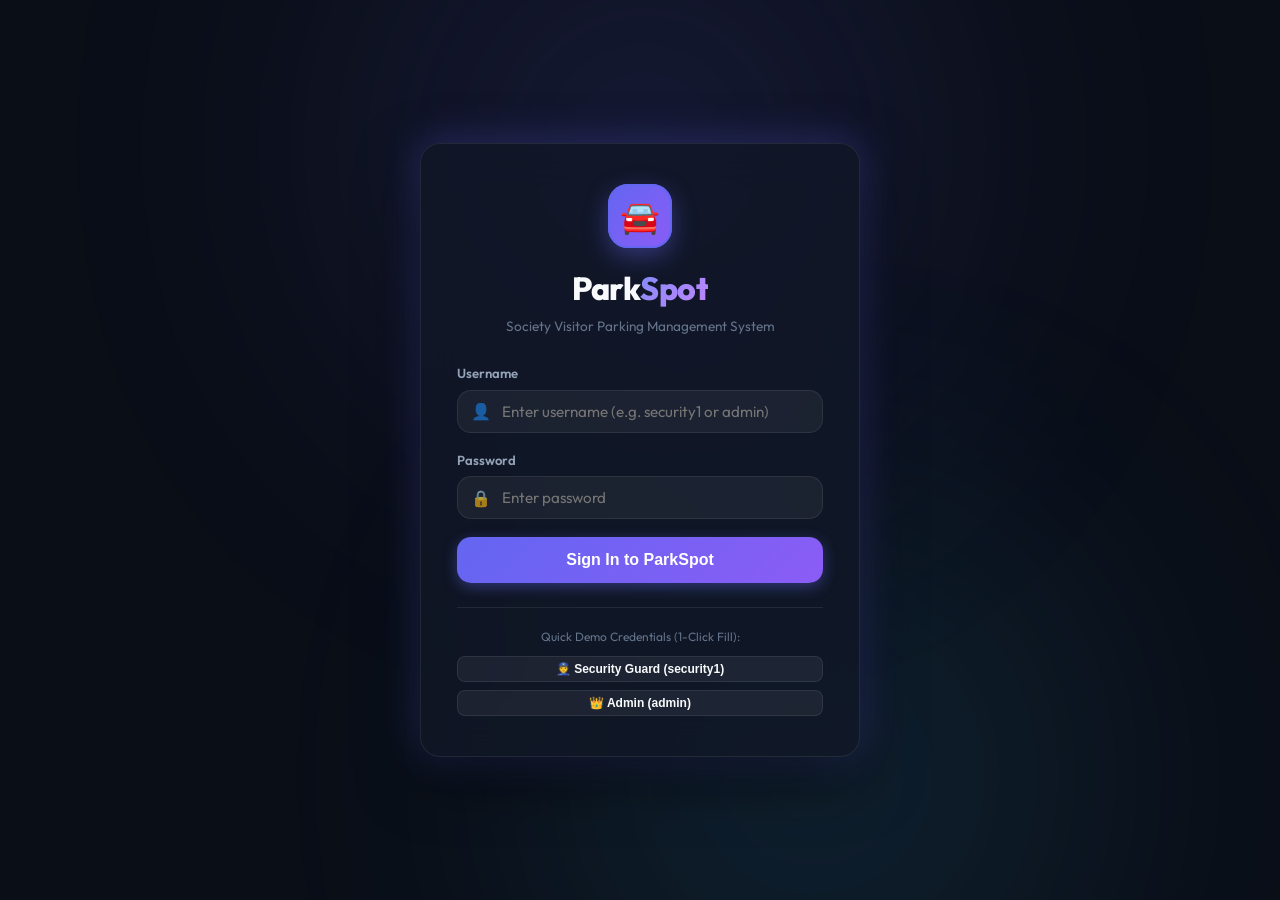
<file: frontend/index.html>
<!DOCTYPE html>
<html lang="en">
<head>
    <meta charset="UTF-8">
    <meta name="viewport" content="width=device-width, initial-scale=1.0">
    <title>ParkSpot — Society Visitor Parking Management</title>
    <meta name="description" content="Secure, real-time residential visitor parking slot management system.">
    <!-- Google Fonts -->
    <link rel="preconnect" href="https://fonts.googleapis.com">
    <link rel="preconnect" href="https://fonts.gstatic.com" crossorigin>
    <link href="https://fonts.googleapis.com/css2?family=Outfit:wght@300;400;500;600;700;800&family=JetBrains+Mono:wght@400;500;700&display=swap" rel="stylesheet">
    <link rel="stylesheet" href="style.css">
</head>
<body>
    <!-- Ambient Background Lighting -->
    <div class="bg-orb orb-primary"></div>
    <div class="bg-orb orb-secondary"></div>

    <!-- ========================================================
         VIEW 1: SIGN IN / LOGIN GATE (First screen user sees)
         ======================================================== -->
    <section class="auth-gate-screen" id="view-login">
        <div class="auth-card">
            <div class="auth-brand">
                <div class="brand-icon lg">
                    <span class="pulse-ring"></span>
                    🚘
                </div>
                <h1 class="auth-title">Park<span>Spot</span></h1>
                <p class="auth-subtitle">Society Visitor Parking Management System</p>
            </div>

            <div class="auth-body">
                <form id="login-form" onsubmit="handleAuthSubmit(event)">
                    <div class="form-group">
                        <label for="login-username">Username</label>
                        <div class="input-with-icon">
                            <span class="input-icon">👤</span>
                            <input type="text" id="login-username" class="form-control" placeholder="Enter username (e.g. security1 or admin)" required autocomplete="username">
                        </div>
                    </div>

                    <div class="form-group">
                        <label for="login-password">Password</label>
                        <div class="input-with-icon">
                            <span class="input-icon">🔒</span>
                            <input type="password" id="login-password" class="form-control" placeholder="Enter password" required autocomplete="current-password">
                        </div>
                    </div>

                    <button type="submit" class="btn btn-primary btn-block btn-lg" id="btn-login-submit">
                        Sign In to ParkSpot
                    </button>
                </form>

                <div class="demo-logins-box">
                    <span class="demo-hint">Quick Demo Credentials (1-Click Fill):</span>
                    <div class="demo-buttons">
                        <button type="button" class="btn btn-secondary btn-xs" onclick="quickFillAuth('security1', 'password123')">
                            👮 Security Guard (security1)
                        </button>
                        <button type="button" class="btn btn-secondary btn-xs" onclick="quickFillAuth('admin', 'admin123')">
                            👑 Admin (admin)
                        </button>
                    </div>
                </div>
            </div>
        </div>
    </section>

    <!-- ========================================================
         MAIN APPLICATION SHELL (Hidden until logged in)
         ======================================================== -->
    <div class="app-shell" id="app-shell" style="display: none;">
        <!-- Top Navigation Bar -->
        <header class="navbar">
            <div class="brand" onclick="navigateTo('dashboard')">
                <div class="brand-icon">
                    <span class="pulse-ring"></span>
                    🚘
                </div>
                <div>
                    <h2 class="brand-title">Park<span>Spot</span></h2>
                    <p class="brand-tagline">Society Visitor Parking</p>
                </div>
            </div>

            <!-- Page Navigation Tabs -->
            <nav class="nav-links">
                <button class="nav-link-btn active" id="nav-dashboard" onclick="navigateTo('dashboard')">
                    <span class="nav-icon">📊</span> Dashboard
                </button>
                <button class="nav-link-btn" id="nav-bays" onclick="navigateTo('bays')">
                    <span class="nav-icon">🅿️</span> Parking Bays
                </button>
                <button class="nav-link-btn" id="nav-actions" onclick="navigateTo('actions')">
                    <span class="nav-icon">⚡</span> Quick Actions
                </button>
                <button class="nav-link-btn" id="nav-history" onclick="navigateTo('history')">
                    <span class="nav-icon">📋</span> Visitor History
                </button>
            </nav>

            <!-- User Info, Clock & Logout -->
            <div class="nav-user-panel">
                <div class="live-clock" id="live-clock">--:--:--</div>
                
                <div class="user-badge" id="user-badge">
                    <span class="user-avatar" id="user-avatar">👮</span>
                    <div class="user-info">
                        <span class="user-name" id="user-name">security1</span>
                        <span class="user-role" id="user-role">SECURITY</span>
                    </div>
                </div>

                <button class="btn btn-logout" onclick="handleLogout()" title="Log out from system">
                    <span>🚪</span> Logout
                </button>
            </div>
        </header>

        <!-- ========================================================
             PAGE 1: DASHBOARD (Summary, Metrics, Quick View)
             ======================================================== -->
        <section class="page-view active" id="page-dashboard">
            <div class="page-header">
                <div>
                    <h2 class="page-title">Executive Dashboard</h2>
                    <p class="page-subtitle">Real-time society parking occupancy, metrics, and capacity analytics.</p>
                </div>
                <div class="page-actions-right">
                    <span class="status-pill live-indicator">
                        <span class="blinking-dot"></span> System Live
                    </span>
                    <button class="btn btn-secondary btn-sm" onclick="refreshAllData()">
                        🔄 Refresh
                    </button>
                </div>
            </div>

            <!-- Metrics Cards -->
            <div class="metrics-grid">
                <div class="metric-card" onclick="navigateTo('bays')">
                    <div class="metric-icon bg-indigo">🅿️</div>
                    <div class="metric-content">
                        <span class="metric-label">Total Numbered Bays</span>
                        <h3 class="metric-value" id="dash-total-slots">--</h3>
                        <span class="metric-sub">Dedicated visitor slots</span>
                    </div>
                </div>

                <div class="metric-card metric-card-free" onclick="navigateTo('bays')">
                    <div class="metric-icon bg-emerald">✅</div>
                    <div class="metric-content">
                        <span class="metric-label">Available Slots</span>
                        <h3 class="metric-value text-emerald" id="dash-free-slots">--</h3>
                        <span class="metric-sub">Ready for check-in</span>
                    </div>
                </div>

                <div class="metric-card metric-card-occupied" onclick="navigateTo('bays')">
                    <div class="metric-icon bg-rose">🚘</div>
                    <div class="metric-content">
                        <span class="metric-label">Occupied Slots</span>
                        <h3 class="metric-value text-rose" id="dash-occupied-slots">--</h3>
                        <span class="metric-sub">Vehicles currently parked</span>
                    </div>
                </div>

                <div class="metric-card" onclick="navigateTo('history')">
                    <div class="metric-icon bg-amber">📈</div>
                    <div class="metric-content">
                        <span class="metric-label">Today's Visits</span>
                        <h3 class="metric-value text-amber" id="dash-today-visits">--</h3>
                        <span class="metric-sub">Total vehicles logged today</span>
                    </div>
                </div>
            </div>

            <!-- Capacity Progress & Quick Highlights -->
            <div class="dashboard-split">
                <!-- Left: Occupancy Gauge Card -->
                <div class="card">
                    <div class="card-header">
                        <h4 class="card-title">Real-time Bay Capacity</h4>
                        <span class="occupancy-pct" id="dash-occupancy-rate">0% Full</span>
                    </div>
                    <div class="progress-bar-container">
                        <div class="progress-bar-fill" id="dash-progress-fill" style="width: 0%;"></div>
                    </div>
                    <div class="capacity-legend">
                        <div class="legend-item"><span class="legend-dot dot-free"></span> Available: <strong id="dash-legend-free">0</strong></div>
                        <div class="legend-item"><span class="legend-dot dot-occupied"></span> Occupied: <strong id="dash-legend-occ">0</strong></div>
                    </div>

                    <div class="dashboard-quick-ctas">
                        <button class="btn btn-primary btn-block" onclick="navigateTo('actions')">
                            ➕ Register Vehicle Entry
                        </button>
                        <button class="btn btn-secondary btn-block" onclick="navigateTo('bays')">
                            👀 Inspect Parking Bays
                        </button>
                    </div>
                </div>

                <!-- Right: Currently Parked Summary Table -->
                <div class="card">
                    <div class="card-header">
                        <h4 class="card-title">Vehicles Currently Inside Society</h4>
                        <button class="btn btn-outline btn-xs" onclick="navigateTo('history')">View Full History &rarr;</button>
                    </div>
                    <div class="table-container mini-table">
                        <table class="data-table">
                            <thead>
                                <tr>
                                    <th>Plate #</th>
                                    <th>Bay</th>
                                    <th>Flat</th>
                                    <th>Entry Time</th>
                                    <th>Action</th>
                                </tr>
                            </thead>
                            <tbody id="dash-active-tbody">
                                <!-- Populated dynamically -->
                            </tbody>
                        </table>
                    </div>
                </div>
            </div>
        </section>

        <!-- ========================================================
             PAGE 2: LIVE PARKING BAY OVERVIEW (Dedicated Page)
             ======================================================== -->
        <section class="page-view" id="page-bays">
            <div class="page-header">
                <div>
                    <h2 class="page-title">Live Parking Bay Overview</h2>
                    <p class="page-subtitle">Interactive visual status grid for all numbered society visitor parking slots.</p>
                </div>
                <div class="bay-controls">
                    <div class="slot-filters">
                        <button class="filter-pill active" data-filter="ALL" onclick="filterBays('ALL', this)">All Slots</button>
                        <button class="filter-pill" data-filter="FREE" onclick="filterBays('FREE', this)">Available Only</button>
                        <button class="filter-pill" data-filter="OCCUPIED" onclick="filterBays('OCCUPIED', this)">Occupied Only</button>
                    </div>
                    <button class="btn btn-primary btn-sm" onclick="navigateTo('actions')">
                        ➕ Assign a Bay
                    </button>
                    <button class="btn btn-secondary btn-sm" id="btn-admin-add-slot" onclick="openAddSlotModal()" style="display: none;">
                        🏗️ Add New Bay
                    </button>
                </div>
            </div>

            <!-- Visual Grid of Parking Bays -->
            <div class="bay-grid-container" id="bay-grid">
                <!-- Dynamically populated bay cards -->
            </div>
        </section>

        <!-- ========================================================
             PAGE 3: QUICK ACTIONS (Dedicated Vehicle Entry & Checkout Page)
             ======================================================== -->
        <section class="page-view" id="page-actions">
            <div class="page-header">
                <div>
                    <h2 class="page-title">Quick Actions Station</h2>
                    <p class="page-subtitle">Register new incoming visitor vehicles or instantly check out departing vehicles.</p>
                </div>
            </div>

            <div class="actions-split-grid">
                <!-- Action 1: Vehicle Entry Station -->
                <div class="card action-station-card">
                    <div class="station-header">
                        <div class="station-icon bg-emerald">🚘</div>
                        <div>
                            <h3 class="station-title">Vehicle Check-In Station</h3>
                            <p class="station-desc">Assign numbered slot and record entry timestamp.</p>
                        </div>
                    </div>

                    <form id="action-entry-form" onsubmit="handleStationEntry(event)">
                        <div class="form-group">
                            <label for="station-vehicle-number">Vehicle Number Plate</label>
                            <input type="text" id="station-vehicle-number" class="form-control input-plate" placeholder="e.g. TN38AB1234" required autocomplete="off" oninput="updatePlatePreview(this.value)">
                            
                            <!-- Real-time License Plate Preview -->
                            <div class="plate-preview-box">
                                <span class="plate-ind">IND</span>
                                <span class="plate-text" id="preview-plate-text">TN 38 AB 1234</span>
                            </div>
                        </div>

                        <div class="form-row">
                            <div class="form-group">
                                <label for="station-select-flat">Flat Being Visited</label>
                                <select id="station-select-flat" class="form-control" required>
                                    <option value="">Select Flat...</option>
                                </select>
                            </div>

                            <div class="form-group">
                                <label for="station-select-slot">Assign Free Parking Bay</label>
                                <select id="station-select-slot" class="form-control" required>
                                    <option value="">Select Free Slot...</option>
                                </select>
                            </div>
                        </div>

                        <div class="rule-callout">
                            🛡️ <strong>Service-Layer Rule:</strong> An occupied bay cannot be assigned twice. Server assigns <code>entryTime = NOW</code> automatically.
                        </div>

                        <div id="station-inline-alert" class="inline-feedback-alert"></div>

                        <button type="submit" class="btn btn-primary btn-block btn-lg" id="btn-station-submit">
                            ✅ Check In & Park Vehicle
                        </button>
                    </form>
                </div>

                <!-- Action 2: Quick Checkout / Exit Station -->
                <div class="card action-station-card">
                    <div class="station-header">
                        <div class="station-icon bg-rose">🚪</div>
                        <div>
                            <h3 class="station-title">Vehicle Check-Out Station</h3>
                            <p class="station-desc">Record exit timestamp, free the slot, and save visit history.</p>
                        </div>
                    </div>

                    <div class="station-body">
                        <div class="form-group">
                            <label>Select Parked Vehicle to Check Out:</label>
                            <div class="search-box mb-2">
                                <input type="text" class="form-control" id="checkout-search" placeholder="Filter by vehicle or flat..." oninput="filterCheckoutList(this.value)">
                            </div>
                        </div>

                        <div class="checkout-vehicle-list" id="checkout-vehicle-list">
                            <!-- Populated with parked vehicles ready to exit -->
                        </div>
                    </div>
                </div>
            </div>
        </section>

        <!-- ========================================================
             PAGE 4: VISITOR HISTORY & DAILY REPORTS (Dedicated Page)
             ======================================================== -->
        <section class="page-view" id="page-history">
            <div class="page-header">
                <div>
                    <h2 class="page-title">Visitor History & Daily Reports</h2>
                    <p class="page-subtitle">Complete audit logs, historical records, and daily society visitor reports.</p>
                </div>
                <div class="history-controls">
                    <div class="date-picker-wrap">
                        <label for="history-date-picker">Filter Date:</label>
                        <input type="date" id="history-date-picker" class="form-control date-input" onchange="handleHistoryDateChange(this.value)">
                    </div>
                    <button class="btn btn-secondary btn-sm" onclick="resetHistoryFilters()">
                        View All History
                    </button>
                </div>
            </div>

            <!-- Report Metric Badges -->
            <div class="report-stats-strip">
                <div class="report-badge-box">
                    <span class="report-badge-label">Selected Date</span>
                    <strong class="report-badge-val" id="hist-selected-date">Today</strong>
                </div>
                <div class="report-badge-box">
                    <span class="report-badge-label">Total Visits</span>
                    <strong class="report-badge-val text-primary" id="hist-stat-total">0</strong>
                </div>
                <div class="report-badge-box">
                    <span class="report-badge-label">Still Parked</span>
                    <strong class="report-badge-val text-rose" id="hist-stat-parked">0</strong>
                </div>
                <div class="report-badge-box">
                    <span class="report-badge-label">Completed Exits</span>
                    <strong class="report-badge-val text-emerald" id="hist-stat-exited">0</strong>
                </div>
            </div>

            <!-- History Table Card -->
            <div class="card">
                <div class="card-header">
                    <div class="table-search-box">
                        <input type="text" id="history-text-filter" placeholder="Search by vehicle, flat, or resident..." oninput="filterHistoryTable(this.value)">
                    </div>
                    <span class="records-count" id="history-records-count">Showing 0 records</span>
                </div>

                <div class="table-container">
                    <table class="data-table">
                        <thead>
                            <tr>
                                <th>Vehicle Number</th>
                                <th>Parking Bay</th>
                                <th>Flat</th>
                                <th>Resident</th>
                                <th>Entry Time</th>
                                <th>Exit Time</th>
                                <th>Status</th>
                                <th>Action</th>
                            </tr>
                        </thead>
                        <tbody id="history-tbody">
                            <!-- Populated dynamically -->
                        </tbody>
                    </table>
                </div>
            </div>
        </section>
    </div>

    <!-- Toast Notification Container -->
    <div class="toast-container" id="toast-container"></div>

    <!-- Add Slot Modal (Admin Only) -->
    <div class="modal-backdrop" id="add-slot-modal" style="display: none;" onclick="if(event.target === this) closeAddSlotModal()">
        <div class="modal-card">
            <div class="modal-header">
                <h3>🏗️ Add New Parking Bay</h3>
                <button type="button" class="modal-close-btn" onclick="closeAddSlotModal()">&times;</button>
            </div>
            <p class="modal-subtitle">Admin Action: Expand society parking capacity by creating a new numbered bay.</p>
            <form id="create-slot-form" onsubmit="handleCreateSlotSubmit(event)">
                <div class="form-group">
                    <label for="new-slot-number">New Slot Number (Positive Integer)</label>
                    <input type="number" id="new-slot-number" class="form-control" placeholder="e.g. 11" min="1" required>
                </div>
                <div class="modal-actions">
                    <button type="button" class="btn btn-secondary" onclick="closeAddSlotModal()">Cancel</button>
                    <button type="submit" class="btn btn-primary" id="btn-submit-create-slot">➕ Add Bay</button>
                </div>
            </form>
        </div>
    </div>

    <script src="app.js"></script>
</body>
</html>
</file>
<file: frontend/style.css>
/* ========================================================
   ParkSpot — Multi-Page Modern Dark Glassmorphic Design
   ======================================================== */

:root {
    --bg-main: #0a0e17;
    --bg-surface: rgba(17, 24, 39, 0.78);
    --bg-surface-hover: rgba(30, 41, 59, 0.9);
    --bg-card: rgba(22, 31, 50, 0.65);
    --border-color: rgba(255, 255, 255, 0.08);
    --border-focus: rgba(99, 102, 241, 0.5);

    --primary: #6366f1;
    --primary-hover: #4f46e5;
    --primary-glow: rgba(99, 102, 241, 0.4);

    --emerald: #10b981;
    --emerald-glow: rgba(16, 185, 129, 0.35);
    --emerald-bg: rgba(16, 185, 129, 0.12);

    --rose: #f43f5e;
    --rose-glow: rgba(244, 63, 94, 0.35);
    --rose-bg: rgba(244, 63, 94, 0.12);

    --amber: #f59e0b;
    --amber-glow: rgba(245, 158, 11, 0.35);
    --amber-bg: rgba(245, 158, 11, 0.12);

    --indigo-bg: rgba(99, 102, 241, 0.12);

    --text-primary: #f8fafc;
    --text-secondary: #94a3b8;
    --text-muted: #64748b;

    --radius-sm: 8px;
    --radius-md: 14px;
    --radius-lg: 20px;
    --radius-full: 9999px;

    --font-main: 'Outfit', -apple-system, BlinkMacSystemFont, 'Segoe UI', Roboto, sans-serif;
    --font-mono: 'JetBrains Mono', monospace;

    --transition: all 0.22s cubic-bezier(0.16, 1, 0.3, 1);
}

* {
    box-sizing: border-box;
    margin: 0;
    padding: 0;
}

body {
    background-color: var(--bg-main);
    color: var(--text-primary);
    font-family: var(--font-main);
    min-height: 100vh;
    overflow-x: hidden;
    position: relative;
    line-height: 1.5;
}

/* Ambient Glow Orbs */
.bg-orb {
    position: fixed;
    border-radius: 50%;
    filter: blur(140px);
    opacity: 0.22;
    z-index: -1;
    pointer-events: none;
}
.orb-primary {
    top: -180px;
    left: 25%;
    width: 650px;
    height: 650px;
    background: radial-gradient(circle, var(--primary), transparent);
}
.orb-secondary {
    bottom: -150px;
    right: 15%;
    width: 550px;
    height: 550px;
    background: radial-gradient(circle, #38bdf8, transparent);
}

/* ========================================================
   VIEW 1: AUTH / LOGIN GATE SCREEN
   ======================================================== */
.auth-gate-screen {
    min-height: 100vh;
    display: flex;
    align-items: center;
    justify-content: center;
    padding: 24px;
}

.auth-card {
    background: var(--bg-surface);
    backdrop-filter: blur(20px);
    -webkit-backdrop-filter: blur(20px);
    border: 1px solid var(--border-color);
    border-radius: var(--radius-lg);
    width: 100%;
    max-width: 440px;
    padding: 40px 36px;
    box-shadow: 0 20px 60px rgba(0, 0, 0, 0.6), 0 0 40px var(--primary-glow);
    animation: fadeInScale 0.35s cubic-bezier(0.16, 1, 0.3, 1);
}

@keyframes fadeInScale {
    from { opacity: 0; transform: scale(0.95); }
    to { opacity: 1; transform: scale(1); }
}

.auth-brand {
    text-align: center;
    margin-bottom: 28px;
}

.brand-icon.lg {
    width: 64px;
    height: 64px;
    font-size: 2rem;
    margin: 0 auto 16px;
    border-radius: var(--radius-lg);
    background: linear-gradient(135deg, var(--primary), #8b5cf6);
    display: flex;
    align-items: center;
    justify-content: center;
    box-shadow: 0 8px 24px var(--primary-glow);
    position: relative;
}

.auth-title {
    font-size: 2rem;
    font-weight: 800;
    letter-spacing: -0.5px;
}

.auth-title span {
    background: linear-gradient(135deg, #818cf8, #c084fc);
    -webkit-background-clip: text;
    -webkit-text-fill-color: transparent;
}

.auth-subtitle {
    font-size: 0.85rem;
    color: var(--text-muted);
    margin-top: 4px;
}

.input-with-icon {
    position: relative;
    display: flex;
    align-items: center;
}

.input-icon {
    position: absolute;
    left: 14px;
    font-size: 1rem;
    pointer-events: none;
    opacity: 0.7;
}

.input-with-icon .form-control {
    padding-left: 44px;
}

.demo-logins-box {
    margin-top: 24px;
    padding-top: 20px;
    border-top: 1px solid var(--border-color);
}

.demo-hint {
    display: block;
    font-size: 0.75rem;
    color: var(--text-muted);
    margin-bottom: 10px;
    text-align: center;
}

.demo-buttons {
    display: flex;
    gap: 8px;
    flex-direction: column;
}

/* ========================================================
   APPLICATION SHELL & NAVBAR
   ======================================================== */
.app-shell {
    max-width: 1440px;
    margin: 0 auto;
    padding: 20px 28px 48px;
}

.navbar {
    display: flex;
    justify-content: space-between;
    align-items: center;
    padding: 14px 24px;
    background: var(--bg-surface);
    backdrop-filter: blur(16px);
    -webkit-backdrop-filter: blur(16px);
    border: 1px solid var(--border-color);
    border-radius: var(--radius-lg);
    margin-bottom: 28px;
    box-shadow: 0 10px 30px rgba(0, 0, 0, 0.3);
}

.brand {
    display: flex;
    align-items: center;
    gap: 14px;
    cursor: pointer;
}

.brand-icon {
    width: 44px;
    height: 44px;
    border-radius: var(--radius-md);
    background: linear-gradient(135deg, var(--primary), #8b5cf6);
    display: flex;
    align-items: center;
    justify-content: center;
    font-size: 1.4rem;
    position: relative;
    box-shadow: 0 4px 15px var(--primary-glow);
}

.pulse-ring {
    position: absolute;
    width: 100%;
    height: 100%;
    border-radius: inherit;
    border: 2px solid var(--primary);
    animation: ringPulse 2.5s infinite;
}

@keyframes ringPulse {
    0% { transform: scale(1); opacity: 0.8; }
    100% { transform: scale(1.35); opacity: 0; }
}

.brand-title {
    font-size: 1.45rem;
    font-weight: 700;
    letter-spacing: -0.5px;
}

.brand-title span {
    background: linear-gradient(135deg, #818cf8, #c084fc);
    -webkit-background-clip: text;
    -webkit-text-fill-color: transparent;
}

.brand-tagline {
    font-size: 0.74rem;
    color: var(--text-muted);
}

/* Nav Tabs */
.nav-links {
    display: flex;
    background: rgba(255, 255, 255, 0.04);
    padding: 4px;
    border-radius: var(--radius-full);
    border: 1px solid var(--border-color);
    gap: 4px;
}

.nav-link-btn {
    background: transparent;
    border: none;
    color: var(--text-secondary);
    padding: 8px 18px;
    border-radius: var(--radius-full);
    font-size: 0.85rem;
    font-weight: 600;
    cursor: pointer;
    transition: var(--transition);
    display: flex;
    align-items: center;
    gap: 8px;
}

.nav-link-btn:hover {
    color: var(--text-primary);
    background: rgba(255, 255, 255, 0.05);
}

.nav-link-btn.active {
    background: var(--primary);
    color: #ffffff;
    box-shadow: 0 4px 14px var(--primary-glow);
}

.nav-user-panel {
    display: flex;
    align-items: center;
    gap: 14px;
}

.live-clock {
    font-family: var(--font-mono);
    font-size: 0.9rem;
    background: rgba(255, 255, 255, 0.04);
    padding: 6px 14px;
    border-radius: var(--radius-full);
    border: 1px solid var(--border-color);
    color: var(--text-secondary);
}

.user-badge {
    display: flex;
    align-items: center;
    gap: 10px;
    background: rgba(255, 255, 255, 0.04);
    padding: 6px 14px;
    border-radius: var(--radius-full);
    border: 1px solid var(--border-color);
}

.user-avatar {
    font-size: 1.15rem;
}

.user-info {
    display: flex;
    flex-direction: column;
}

.user-name {
    font-size: 0.82rem;
    font-weight: 600;
}

.user-role {
    font-size: 0.65rem;
    color: #a5b4fc;
    letter-spacing: 0.5px;
}

.btn-logout {
    background: rgba(244, 63, 94, 0.12);
    color: #fda4af;
    border: 1px solid rgba(244, 63, 94, 0.25);
    padding: 6px 12px;
    border-radius: var(--radius-full);
    font-size: 0.8rem;
    font-weight: 600;
    cursor: pointer;
    display: flex;
    align-items: center;
    gap: 6px;
    transition: var(--transition);
}

.btn-logout:hover {
    background: var(--rose);
    color: #fff;
    box-shadow: 0 4px 12px var(--rose-glow);
}

/* ========================================================
   PAGE VIEWS (MULTI-PAGE DISPLAY)
   ======================================================== */
.page-view {
    display: none;
    animation: fadeInView 0.25s cubic-bezier(0.16, 1, 0.3, 1);
}

.page-view.active {
    display: block;
}

@keyframes fadeInView {
    from { opacity: 0; transform: translateY(8px); }
    to { opacity: 1; transform: translateY(0); }
}

.page-header {
    display: flex;
    justify-content: space-between;
    align-items: flex-end;
    margin-bottom: 24px;
    padding-bottom: 12px;
    border-bottom: 1px solid var(--border-color);
}

.page-title {
    font-size: 1.55rem;
    font-weight: 800;
    letter-spacing: -0.4px;
}

.page-subtitle {
    font-size: 0.85rem;
    color: var(--text-muted);
    margin-top: 4px;
}

.page-actions-right {
    display: flex;
    align-items: center;
    gap: 12px;
}

/* Status Pill */
.status-pill {
    display: flex;
    align-items: center;
    gap: 8px;
    font-size: 0.8rem;
    padding: 6px 14px;
    border-radius: var(--radius-full);
    font-weight: 600;
}

.live-indicator {
    background: var(--emerald-bg);
    color: var(--emerald);
    border: 1px solid rgba(16, 185, 129, 0.25);
}

.blinking-dot {
    width: 8px;
    height: 8px;
    background-color: var(--emerald);
    border-radius: 50%;
    animation: blink 1.6s infinite;
}

@keyframes blink {
    0%, 100% { opacity: 1; transform: scale(1); }
    50% { opacity: 0.3; transform: scale(0.8); }
}

/* ========================================================
   METRICS GRID (DASHBOARD)
   ======================================================== */
.metrics-grid {
    display: grid;
    grid-template-columns: repeat(auto-fit, minmax(240px, 1fr));
    gap: 20px;
    margin-bottom: 28px;
}

.metric-card {
    background: var(--bg-surface);
    backdrop-filter: blur(14px);
    border: 1px solid var(--border-color);
    border-radius: var(--radius-lg);
    padding: 22px 24px;
    display: flex;
    align-items: center;
    gap: 18px;
    cursor: pointer;
    box-shadow: 0 4px 20px rgba(0, 0, 0, 0.2);
    transition: var(--transition);
}

.metric-card:hover {
    transform: translateY(-4px);
    border-color: rgba(255, 255, 255, 0.18);
    box-shadow: 0 8px 30px rgba(0, 0, 0, 0.35);
}

.metric-icon {
    width: 52px;
    height: 52px;
    border-radius: var(--radius-md);
    display: flex;
    align-items: center;
    justify-content: center;
    font-size: 1.6rem;
    flex-shrink: 0;
}

.bg-indigo { background: var(--indigo-bg); color: var(--primary); }
.bg-emerald { background: var(--emerald-bg); color: var(--emerald); }
.bg-rose { background: var(--rose-bg); color: var(--rose); }
.bg-amber { background: var(--amber-bg); color: var(--amber); }

.metric-label {
    font-size: 0.82rem;
    color: var(--text-secondary);
    font-weight: 500;
}

.metric-value {
    font-size: 2rem;
    font-weight: 800;
    line-height: 1.15;
    margin: 2px 0;
}

.metric-sub {
    font-size: 0.72rem;
    color: var(--text-muted);
}

.text-emerald { color: var(--emerald); }
.text-rose { color: var(--rose); }
.text-amber { color: var(--amber); }

/* Dashboard Split */
.dashboard-split {
    display: grid;
    grid-template-columns: 360px 1fr;
    gap: 24px;
}

.occupancy-pct {
    font-family: var(--font-mono);
    font-size: 0.95rem;
    font-weight: 700;
    color: var(--emerald);
}

.progress-bar-container {
    width: 100%;
    height: 12px;
    background: rgba(255, 255, 255, 0.06);
    border-radius: var(--radius-full);
    overflow: hidden;
    margin: 16px 0;
}

.progress-bar-fill {
    height: 100%;
    background: linear-gradient(90deg, var(--emerald), var(--amber), var(--rose));
    border-radius: var(--radius-full);
    transition: width 0.6s cubic-bezier(0.16, 1, 0.3, 1);
}

.capacity-legend {
    display: flex;
    justify-content: space-between;
    font-size: 0.82rem;
    color: var(--text-secondary);
    margin-bottom: 24px;
}

.legend-item {
    display: flex;
    align-items: center;
    gap: 6px;
}

.legend-dot {
    width: 8px;
    height: 8px;
    border-radius: 50%;
}
.dot-free { background-color: var(--emerald); }
.dot-occupied { background-color: var(--rose); }

.dashboard-quick-ctas {
    display: flex;
    flex-direction: column;
    gap: 10px;
}

/* ========================================================
   PAGE 2: DEDICATED PARKING BAYS OVERVIEW
   ======================================================== */
.bay-controls {
    display: flex;
    align-items: center;
    gap: 14px;
}

.slot-filters {
    display: flex;
    gap: 6px;
    background: rgba(255, 255, 255, 0.04);
    padding: 4px;
    border-radius: var(--radius-full);
    border: 1px solid var(--border-color);
}

.filter-pill {
    background: transparent;
    border: none;
    color: var(--text-secondary);
    padding: 6px 16px;
    border-radius: var(--radius-full);
    font-size: 0.8rem;
    font-weight: 600;
    cursor: pointer;
    transition: var(--transition);
}

.filter-pill.active {
    background: var(--primary);
    color: #fff;
    box-shadow: 0 2px 10px var(--primary-glow);
}

.bay-grid-container {
    display: grid;
    grid-template-columns: repeat(auto-fill, minmax(240px, 1fr));
    gap: 20px;
}

.slot-card {
    background: var(--bg-card);
    border: 1px solid var(--border-color);
    border-radius: var(--radius-md);
    padding: 20px;
    position: relative;
    display: flex;
    flex-direction: column;
    justify-content: space-between;
    min-height: 180px;
    transition: var(--transition);
    overflow: hidden;
}

.slot-card::before {
    content: '';
    position: absolute;
    top: 0;
    left: 0;
    right: 0;
    height: 4px;
    background: transparent;
    transition: var(--transition);
}

.slot-card.status-free {
    border-color: rgba(16, 185, 129, 0.25);
    background: linear-gradient(180deg, rgba(16, 185, 129, 0.05) 0%, rgba(18, 26, 43, 0.7) 100%);
    cursor: pointer;
}

.slot-card.status-free::before {
    background: var(--emerald);
    box-shadow: 0 0 12px var(--emerald-glow);
}

.slot-card.status-free:hover {
    transform: translateY(-4px);
    border-color: var(--emerald);
    box-shadow: 0 8px 24px rgba(16, 185, 129, 0.25);
}

.slot-card.status-occupied {
    border-color: rgba(244, 63, 94, 0.35);
    background: linear-gradient(180deg, rgba(244, 63, 94, 0.07) 0%, rgba(18, 26, 43, 0.8) 100%);
}

.slot-card.status-occupied::before {
    background: var(--rose);
    box-shadow: 0 0 12px var(--rose-glow);
}

.slot-card-top {
    display: flex;
    justify-content: space-between;
    align-items: center;
    margin-bottom: 12px;
}

.slot-number-badge {
    font-size: 1.25rem;
    font-weight: 800;
    font-family: var(--font-mono);
}

.slot-badge {
    font-size: 0.7rem;
    font-weight: 700;
    letter-spacing: 0.5px;
    padding: 3px 10px;
    border-radius: var(--radius-full);
}

.badge-free {
    background: var(--emerald-bg);
    color: var(--emerald);
    border: 1px solid rgba(16, 185, 129, 0.3);
}

.badge-occupied {
    background: var(--rose-bg);
    color: var(--rose);
    border: 1px solid rgba(244, 63, 94, 0.3);
}

/* Reflective License Plate */
.number-plate {
    background: #facc15;
    color: #1e293b;
    font-family: var(--font-mono);
    font-weight: 800;
    font-size: 0.98rem;
    letter-spacing: 1px;
    padding: 6px 12px;
    border-radius: var(--radius-sm);
    text-align: center;
    box-shadow: 0 2px 10px rgba(0, 0, 0, 0.4), inset 0 1px 0 rgba(255, 255, 255, 0.7);
    border: 1px solid #ca8a04;
    margin: 8px 0;
}

.slot-details {
    font-size: 0.8rem;
    color: var(--text-secondary);
    display: flex;
    flex-direction: column;
    gap: 4px;
    margin-bottom: 14px;
}

.slot-details strong {
    color: var(--text-primary);
}

.slot-free-hint {
    color: var(--emerald);
    font-size: 0.8rem;
    display: flex;
    align-items: center;
    gap: 6px;
    margin: 18px 0;
}

/* ========================================================
   PAGE 3: QUICK ACTIONS STATION
   ======================================================== */
.actions-split-grid {
    display: grid;
    grid-template-columns: 1fr 1fr;
    gap: 28px;
}

.action-station-card {
    padding: 32px;
    border-radius: var(--radius-lg);
}

.station-header {
    display: flex;
    align-items: center;
    gap: 16px;
    margin-bottom: 24px;
    padding-bottom: 16px;
    border-bottom: 1px solid var(--border-color);
}

.station-icon {
    width: 52px;
    height: 52px;
    border-radius: var(--radius-md);
    display: flex;
    align-items: center;
    justify-content: center;
    font-size: 1.6rem;
    flex-shrink: 0;
}

.station-title {
    font-size: 1.25rem;
    font-weight: 700;
}

.station-desc {
    font-size: 0.82rem;
    color: var(--text-muted);
}

/* License Plate Live Preview */
.plate-preview-box {
    margin-top: 10px;
    background: #0f172a;
    border: 2px solid #334155;
    border-radius: var(--radius-sm);
    padding: 6px 14px;
    display: inline-flex;
    align-items: center;
    gap: 10px;
    font-family: var(--font-mono);
    box-shadow: 0 4px 12px rgba(0, 0, 0, 0.4);
}

.plate-ind {
    background: #1e3a8a;
    color: #fff;
    font-size: 0.65rem;
    font-weight: 800;
    padding: 2px 4px;
    border-radius: 2px;
}

.plate-text {
    color: #facc15;
    font-size: 1.15rem;
    font-weight: 800;
    letter-spacing: 2px;
}

.rule-callout {
    background: rgba(99, 102, 241, 0.08);
    border: 1px solid rgba(99, 102, 241, 0.25);
    border-radius: var(--radius-sm);
    padding: 12px 14px;
    font-size: 0.82rem;
    color: #c7d2fe;
    margin: 18px 0 24px;
    line-height: 1.45;
}

/* Checkout Station List */
.checkout-vehicle-list {
    display: flex;
    flex-direction: column;
    gap: 12px;
    max-height: 480px;
    overflow-y: auto;
    padding-right: 4px;
}

.checkout-item-card {
    background: rgba(255, 255, 255, 0.03);
    border: 1px solid var(--border-color);
    border-radius: var(--radius-md);
    padding: 14px 18px;
    display: flex;
    justify-content: space-between;
    align-items: center;
    transition: var(--transition);
}

.checkout-item-card:hover {
    border-color: rgba(244, 63, 94, 0.4);
    background: rgba(244, 63, 94, 0.04);
}

.checkout-vehicle-info {
    display: flex;
    flex-direction: column;
    gap: 2px;
}

.checkout-plate {
    font-family: var(--font-mono);
    font-weight: 700;
    color: #f8fafc;
    font-size: 1rem;
}

.checkout-sub {
    font-size: 0.78rem;
    color: var(--text-muted);
}

/* ========================================================
   PAGE 4: VISITOR HISTORY & REPORTS
   ======================================================== */
.history-controls {
    display: flex;
    align-items: center;
    gap: 14px;
}

.date-picker-wrap {
    display: flex;
    align-items: center;
    gap: 8px;
    font-size: 0.85rem;
    color: var(--text-secondary);
}

.date-input {
    width: auto;
}

.report-stats-strip {
    display: grid;
    grid-template-columns: repeat(4, 1fr);
    gap: 16px;
    margin-bottom: 24px;
}

.report-badge-box {
    background: var(--bg-surface);
    backdrop-filter: blur(10px);
    border: 1px solid var(--border-color);
    border-radius: var(--radius-md);
    padding: 14px 18px;
    display: flex;
    flex-direction: column;
}

.report-badge-label {
    font-size: 0.75rem;
    color: var(--text-muted);
    font-weight: 600;
}

.report-badge-val {
    font-size: 1.4rem;
    font-weight: 800;
    margin-top: 2px;
}

.table-search-box input {
    background: rgba(255, 255, 255, 0.05);
    border: 1px solid var(--border-color);
    border-radius: var(--radius-full);
    color: var(--text-primary);
    padding: 8px 18px;
    font-size: 0.85rem;
    outline: none;
    width: 280px;
    transition: var(--transition);
}

.table-search-box input:focus {
    border-color: var(--primary);
    width: 320px;
}

.records-count {
    font-size: 0.8rem;
    color: var(--text-muted);
}

/* ========================================================
   COMMON UI ELEMENTS (Cards, Tables, Buttons, Forms)
   ======================================================== */
.card {
    background: var(--bg-surface);
    backdrop-filter: blur(12px);
    border: 1px solid var(--border-color);
    border-radius: var(--radius-lg);
    padding: 24px;
    box-shadow: 0 4px 24px rgba(0, 0, 0, 0.25);
    margin-bottom: 24px;
}

.card-header {
    display: flex;
    justify-content: space-between;
    align-items: center;
    margin-bottom: 20px;
    padding-bottom: 12px;
    border-bottom: 1px solid var(--border-color);
}

.card-title {
    font-size: 1.15rem;
    font-weight: 700;
}

/* Tables */
.table-container {
    overflow-x: auto;
}

.mini-table {
    max-height: 280px;
    overflow-y: auto;
}

.data-table {
    width: 100%;
    border-collapse: collapse;
    font-size: 0.88rem;
    text-align: left;
}

.data-table th {
    padding: 12px 14px;
    color: var(--text-muted);
    font-weight: 600;
    font-size: 0.76rem;
    text-transform: uppercase;
    letter-spacing: 0.5px;
    border-bottom: 1px solid var(--border-color);
}

.data-table td {
    padding: 14px;
    border-bottom: 1px solid rgba(255, 255, 255, 0.04);
    vertical-align: middle;
}

.data-table tbody tr:hover {
    background: rgba(255, 255, 255, 0.02);
}

.plate-cell {
    font-family: var(--font-mono);
    font-weight: 700;
    color: #e2e8f0;
}

.flat-badge {
    background: rgba(255, 255, 255, 0.06);
    padding: 3px 8px;
    border-radius: var(--radius-sm);
    font-weight: 500;
    font-family: var(--font-mono);
}

.time-stamp {
    font-size: 0.8rem;
    color: var(--text-secondary);
    font-family: var(--font-mono);
}

/* Buttons */
.btn {
    display: inline-flex;
    align-items: center;
    justify-content: center;
    gap: 8px;
    padding: 10px 20px;
    border-radius: var(--radius-md);
    font-size: 0.88rem;
    font-weight: 600;
    border: none;
    cursor: pointer;
    transition: var(--transition);
    text-decoration: none;
}

.btn-primary {
    background: linear-gradient(135deg, var(--primary), #8b5cf6);
    color: #ffffff;
    box-shadow: 0 4px 14px var(--primary-glow);
}

.btn-primary:hover {
    background: linear-gradient(135deg, var(--primary-hover), #7c3aed);
    transform: translateY(-2px);
    box-shadow: 0 6px 20px var(--primary-glow);
}

.btn-secondary {
    background: rgba(255, 255, 255, 0.06);
    color: var(--text-primary);
    border: 1px solid var(--border-color);
}

.btn-secondary:hover {
    background: rgba(255, 255, 255, 0.12);
    border-color: rgba(255, 255, 255, 0.2);
}

.btn-danger {
    background: linear-gradient(135deg, var(--rose), #e11d48);
    color: #ffffff;
    box-shadow: 0 3px 12px var(--rose-glow);
}

.btn-danger:hover {
    transform: translateY(-2px);
    box-shadow: 0 5px 16px var(--rose-glow);
}

.btn-outline {
    background: transparent;
    border: 1px solid var(--border-color);
    color: var(--text-secondary);
}

.btn-outline:hover {
    background: rgba(255, 255, 255, 0.06);
    color: var(--text-primary);
}

.btn-xs {
    padding: 5px 10px;
    font-size: 0.75rem;
    border-radius: var(--radius-sm);
}

.btn-sm {
    padding: 7px 14px;
    font-size: 0.82rem;
    border-radius: var(--radius-sm);
}

.btn-lg {
    padding: 14px 24px;
    font-size: 1rem;
    border-radius: var(--radius-md);
}

.btn-block {
    width: 100%;
}

/* Forms */
.form-group {
    margin-bottom: 18px;
}

.form-group label {
    display: block;
    font-size: 0.82rem;
    font-weight: 600;
    color: var(--text-secondary);
    margin-bottom: 6px;
}

.form-control {
    width: 100%;
    padding: 11px 14px;
    background: rgba(255, 255, 255, 0.05);
    border: 1px solid var(--border-color);
    border-radius: var(--radius-md);
    color: var(--text-primary);
    font-family: inherit;
    font-size: 0.95rem;
    transition: var(--transition);
}

.form-control:focus {
    outline: none;
    border-color: var(--primary);
    box-shadow: 0 0 0 3px var(--primary-glow);
    background: rgba(255, 255, 255, 0.08);
}

.form-control option {
    background: #111827;
    color: var(--text-primary);
}

.input-plate {
    text-transform: uppercase;
    font-family: var(--font-mono);
    font-weight: 600;
    letter-spacing: 1px;
}

.form-row {
    display: grid;
    grid-template-columns: 1fr 1fr;
    gap: 16px;
}

/* ========================================================
   TOAST NOTIFICATIONS
   ======================================================== */
.toast-container {
    position: fixed;
    bottom: 24px;
    right: 24px;
    display: flex;
    flex-direction: column;
    gap: 10px;
    z-index: 9999;
}

.toast {
    min-width: 320px;
    max-width: 440px;
    padding: 14px 18px;
    border-radius: var(--radius-md);
    backdrop-filter: blur(12px);
    box-shadow: 0 10px 30px rgba(0, 0, 0, 0.5);
    display: flex;
    align-items: flex-start;
    gap: 12px;
    font-size: 0.85rem;
    line-height: 1.4;
    transition: var(--transition);
}

.toast-success {
    background: rgba(16, 185, 129, 0.92);
    color: #ffffff;
    border: 1px solid rgba(255, 255, 255, 0.25);
}

.toast-error {
    background: rgba(225, 29, 72, 0.95);
    color: #ffffff;
    border: 1px solid rgba(255, 255, 255, 0.25);
}

.toast-info {
    background: rgba(79, 70, 229, 0.92);
    color: #ffffff;
    border: 1px solid rgba(255, 255, 255, 0.25);
}

/* ========================================================
   RESPONSIVE DESIGN
   ======================================================== */
@media (max-width: 1024px) {
    .dashboard-split,
    .actions-split-grid {
        grid-template-columns: 1fr;
    }
    .report-stats-strip {
        grid-template-columns: repeat(2, 1fr);
    }
}

@media (max-width: 768px) {
    .navbar {
        flex-direction: column;
        gap: 16px;
        align-items: stretch;
    }
    .nav-links {
        justify-content: space-around;
    }
    .nav-user-panel {
        justify-content: space-between;
    }
    .form-row {
        grid-template-columns: 1fr;
    }
    .page-header {
        flex-direction: column;
        align-items: flex-start;
        gap: 12px;
    }
}

/* ========================================================
   TOAST NOTIFICATIONS (Crisp, High-Z-Index Floating Toasts)
   ======================================================== */
.toast-container {
    position: fixed;
    top: 24px;
    right: 24px;
    z-index: 999999;
    display: flex;
    flex-direction: column;
    gap: 12px;
    pointer-events: none;
    max-width: 440px;
    width: calc(100% - 48px);
}

.toast {
    pointer-events: auto;
    display: flex;
    align-items: center;
    gap: 12px;
    padding: 16px 20px;
    border-radius: 12px;
    font-size: 0.95rem;
    font-weight: 600;
    line-height: 1.4;
    color: #ffffff;
    box-shadow: 0 16px 36px rgba(0, 0, 0, 0.5), 0 0 0 1px rgba(255, 255, 255, 0.15);
    backdrop-filter: blur(16px);
    animation: toastSlideIn 0.35s cubic-bezier(0.16, 1, 0.3, 1) forwards;
    transition: opacity 0.25s ease, transform 0.25s ease;
}

@keyframes toastSlideIn {
    from {
        opacity: 0;
        transform: translateY(-20px) scale(0.95);
    }
    to {
        opacity: 1;
        transform: translateY(0) scale(1);
    }
}

.toast-success {
    background: linear-gradient(135deg, rgba(16, 185, 129, 0.96), rgba(5, 150, 105, 0.96));
    border-left: 5px solid #34d399;
}

.toast-error {
    background: linear-gradient(135deg, rgba(239, 68, 68, 0.98), rgba(185, 28, 28, 0.98));
    border-left: 5px solid #f87171;
}

.toast-info {
    background: linear-gradient(135deg, rgba(99, 102, 241, 0.96), rgba(79, 70, 229, 0.96));
    border-left: 5px solid #818cf8;
}

.toast-warning {
    background: linear-gradient(135deg, rgba(245, 158, 11, 0.96), rgba(217, 119, 6, 0.96));
    border-left: 5px solid #fbbf24;
}

/* Inline Station Feedback Alert Banner */
.inline-feedback-alert {
    padding: 12px 16px;
    border-radius: var(--radius-md);
    font-size: 0.9rem;
    font-weight: 600;
    margin-bottom: 14px;
    display: none;
    align-items: center;
    gap: 10px;
    line-height: 1.4;
    animation: fadeIn 0.25s ease-out;
}

.inline-feedback-alert.show {
    display: flex;
}

.inline-feedback-alert.alert-success {
    background: rgba(16, 185, 129, 0.15);
    border: 1px solid rgba(16, 185, 129, 0.4);
    color: #6ee7b7;
}

.inline-feedback-alert.alert-error {
    background: rgba(239, 68, 68, 0.15);
    border: 1px solid rgba(239, 68, 68, 0.4);
    color: #fca5a5;
}

/* ========================================================
   MODAL DIALOGS (Admin Actions)
   ======================================================== */
.modal-backdrop {
    position: fixed;
    inset: 0;
    background: rgba(0, 0, 0, 0.75);
    backdrop-filter: blur(8px);
    z-index: 100000;
    display: flex;
    align-items: center;
    justify-content: center;
    padding: 20px;
    animation: fadeIn 0.2s ease-out;
}

.modal-card {
    background: var(--bg-card);
    border: 1px solid var(--border-color);
    border-radius: var(--radius-lg);
    box-shadow: 0 24px 48px rgba(0, 0, 0, 0.6);
    width: 100%;
    max-width: 440px;
    padding: 28px;
    animation: scaleUp 0.25s cubic-bezier(0.16, 1, 0.3, 1);
}

@keyframes scaleUp {
    from { opacity: 0; transform: scale(0.92); }
    to { opacity: 1; transform: scale(1); }
}

.modal-header {
    display: flex;
    align-items: center;
    justify-content: space-between;
    margin-bottom: 8px;
}

.modal-header h3 {
    font-size: 1.25rem;
    font-weight: 700;
    color: var(--text-primary);
    margin: 0;
}

.modal-close-btn {
    background: none;
    border: none;
    font-size: 1.6rem;
    line-height: 1;
    color: var(--text-muted);
    cursor: pointer;
    transition: var(--transition);
}

.modal-close-btn:hover {
    color: var(--text-primary);
}

.modal-subtitle {
    font-size: 0.88rem;
    color: var(--text-secondary);
    margin-bottom: 20px;
    line-height: 1.4;
}

.modal-actions {
    display: flex;
    gap: 10px;
    justify-content: flex-end;
    margin-top: 24px;
}
</file>
